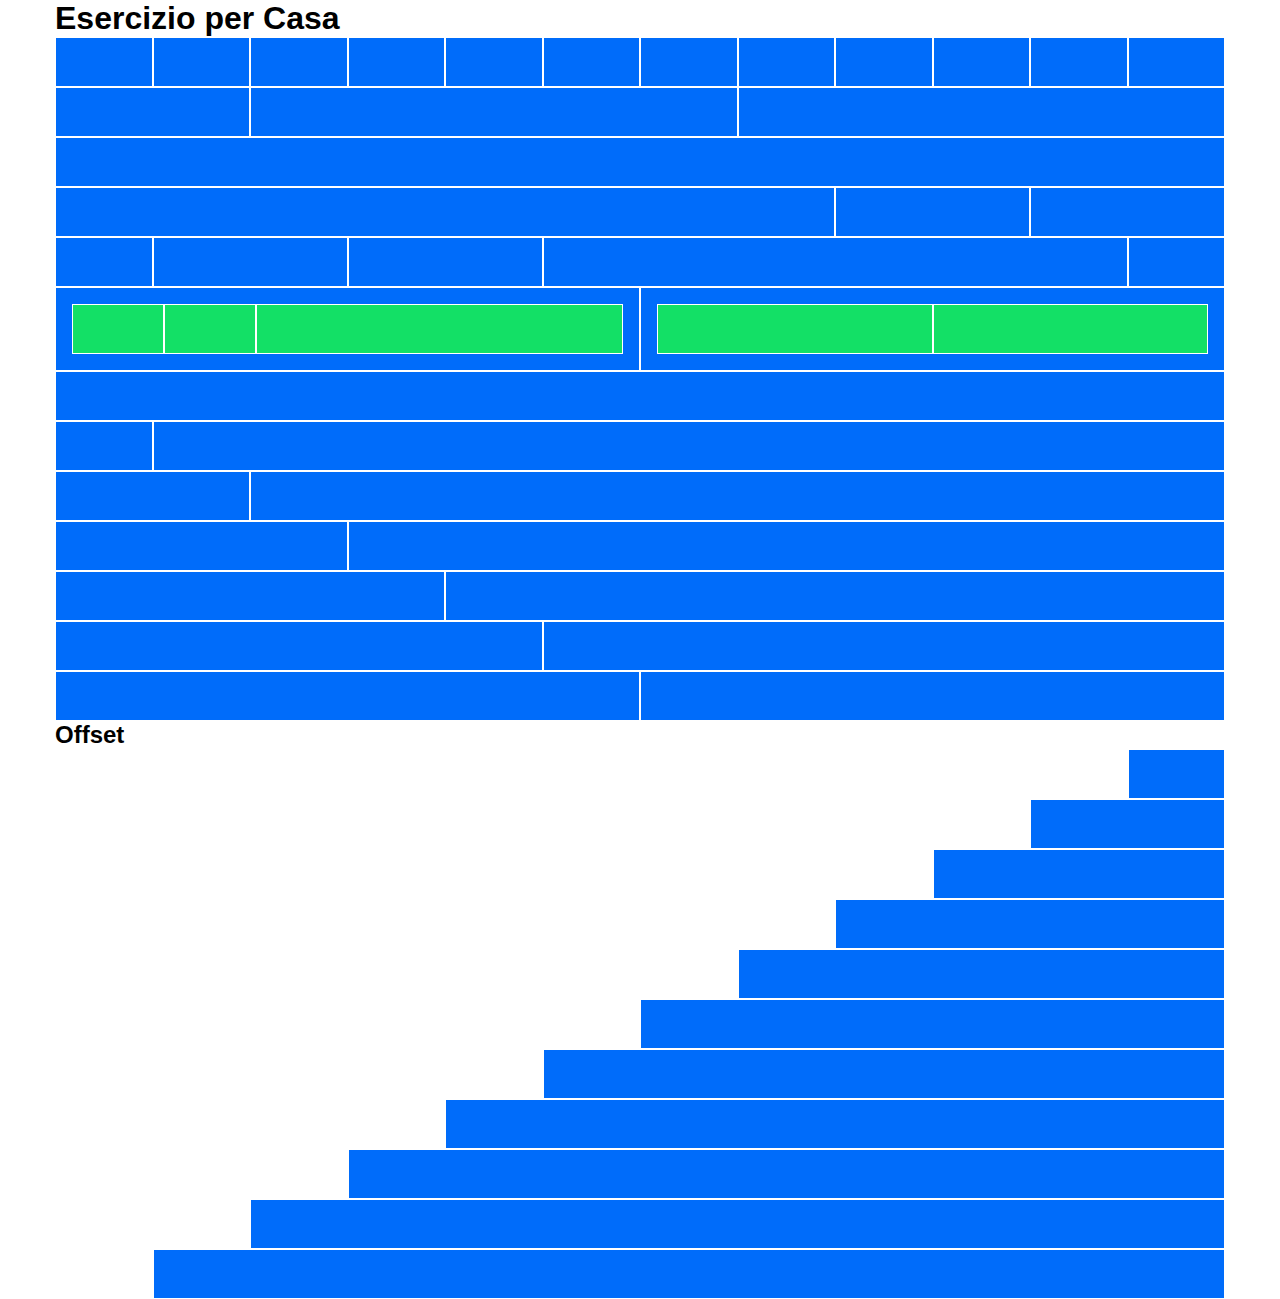
<file: index.html>
<!DOCTYPE html>
<html lang="en">
  <head>
    <meta charset="UTF-8" />
    <meta name="viewport" content="width=device-width, initial-scale=1.0" />
    <title>Document</title>
    <link
      rel="stylesheet"
      href="https://cdnjs.cloudflare.com/ajax/libs/font-awesome/6.2.0/css/all.min.css"
      integrity="sha512-xh6O/CkQoPOWDdYTDqeRdPCVd1SpvCA9XXcUnZS2FmJNp1coAFzvtCN9BmamE+4aHK8yyUHUSCcJHgXloTyT2A=="
      crossorigin="anonymous"
      referrerpolicy="no-referrer"
    />
    <link rel="stylesheet" href="css/12bool.css" />
    <link rel="stylesheet" href="css/style.css" />
  </head>
  <body>
    <div class="container">
      <h1>Esercizio per Casa</h1>
      <!-- ! Col-1 -->
      <div class="row">
        <div class="col-1"></div>
        <div class="col-1"></div>
        <div class="col-1"></div>
        <div class="col-1"></div>
        <div class="col-1"></div>
        <div class="col-1"></div>
        <div class="col-1"></div>
        <div class="col-1"></div>
        <div class="col-1"></div>
        <div class="col-1"></div>
        <div class="col-1"></div>
        <div class="col-1"></div>
      </div>
      <!-- ! Col-2 Col-5*2 -->
      <div class="row">
        <div class="col-2"></div>
        <div class="col-5"></div>
        <div class="col-5"></div>
      </div>
      <!-- ! Col-12 -->
      <div class="row">
        <div class="col-12"></div>
      </div>
      <!-- ! Col-8 Col-2*2 -->
      <div class="row">
        <div class="col-8"></div>
        <div class="col-2"></div>
        <div class="col-2"></div>
      </div>
      <div class="row">
        <!-- ! Col-1*2 Col2*2 Col-6 -->
        <div class="col-1"></div>
        <div class="col-2"></div>
        <div class="col-2"></div>
        <div class="col-6"></div>
        <div class="col-1"></div>
      </div>
      <div class="row">
        <!-- ! Col-6 ( Col-2*2 Col-8) Col-6 (Col-6*2) -->
        <div class="col-6">
          <div class="row padding">
            <div class="col-2 green"></div>
            <div class="col-2 green"></div>
            <div class="col-8 green"></div>
          </div>
        </div>
        <div class="col-6 padding">
          <div class="row">
            <div class="col-6 green"></div>
            <div class="col-6 green"></div>
          </div>
        </div>
      </div>
      <div class="row">
        <!-- ! Col-12 -->
        <div class="col-12"></div>
      </div>
      <div class="row">
        <!-- ! Col-1 Col-11 -->
        <div class="col-1"></div>
        <div class="col-11"></div>
      </div>
      <div class="row">
        <!-- ! Col-2 Col-10 -->
        <div class="col-2"></div>
        <div class="col-10"></div>
      </div>
      <div class="row">
        <!-- ! Col-3 Col-9 -->
        <div class="col-3"></div>
        <div class="col-9"></div>
      </div>
      <div class="row">
        <!-- ! Col-4 Col-8 -->
        <div class="col-4"></div>
        <div class="col-8"></div>
      </div>
      <div class="row">
        <!-- ! Col-5 Col-7 -->
        <div class="col-5"></div>
        <div class="col-7"></div>
      </div>
      <div class="row">
        <!-- ! Col-6*2 -->
        <div class="col-6"></div>
        <div class="col-6"></div>
      </div>
      <h2>Offset</h2>
      <div class="row">
        <!-- ! Col-1 Offset-11 -->
        <div class="col-1 col-offset-11"></div>
      </div>
      <div class="row">
        <!-- ! Col-2 Offset-10 -->
        <div class="col-2 col-offset-10"></div>
      </div>
      <div class="row">
        <!-- ! Col-3 Offset-9 -->
        <div class="col-3 col-offset-9"></div>
      </div>
      <div class="row">
        <!-- ! Col-4 Offset-8 -->
        <div class="col-4 col-offset-8"></div>
      </div>
      <div class="row">
        <!-- ! Col-5 Offset-7 -->
        <div class="col-5 col-offset-7"></div>
      </div>
      <div class="row">
        <!-- ! Col-6 Offset-6 -->
        <div class="col-6 col-offset-6"></div>
      </div>
      <div class="row">
        <!-- ! Col-7 Offset-5 -->
        <div class="col-7 col-offset-5"></div>
      </div>
      <div class="row">
        <!-- ! Col-8 Offset-4 -->
        <div class="col-8 col-offset-4"></div>
      </div>
      <div class="row">
        <!-- ! Col-9 Offset-3 -->
        <div class="col-9 col-offset-3"></div>
      </div>
      <div class="row">
        <!-- ! Col-10 Offset-2 -->
        <div class="col-10 col-offset-2"></div>
      </div>
      <div class="row">
        <!-- ! Col-11 Offset-1 -->
        <div class="col-11 col-offset-1"></div>
      </div>
    </div>
  </body>
</html>
</file>
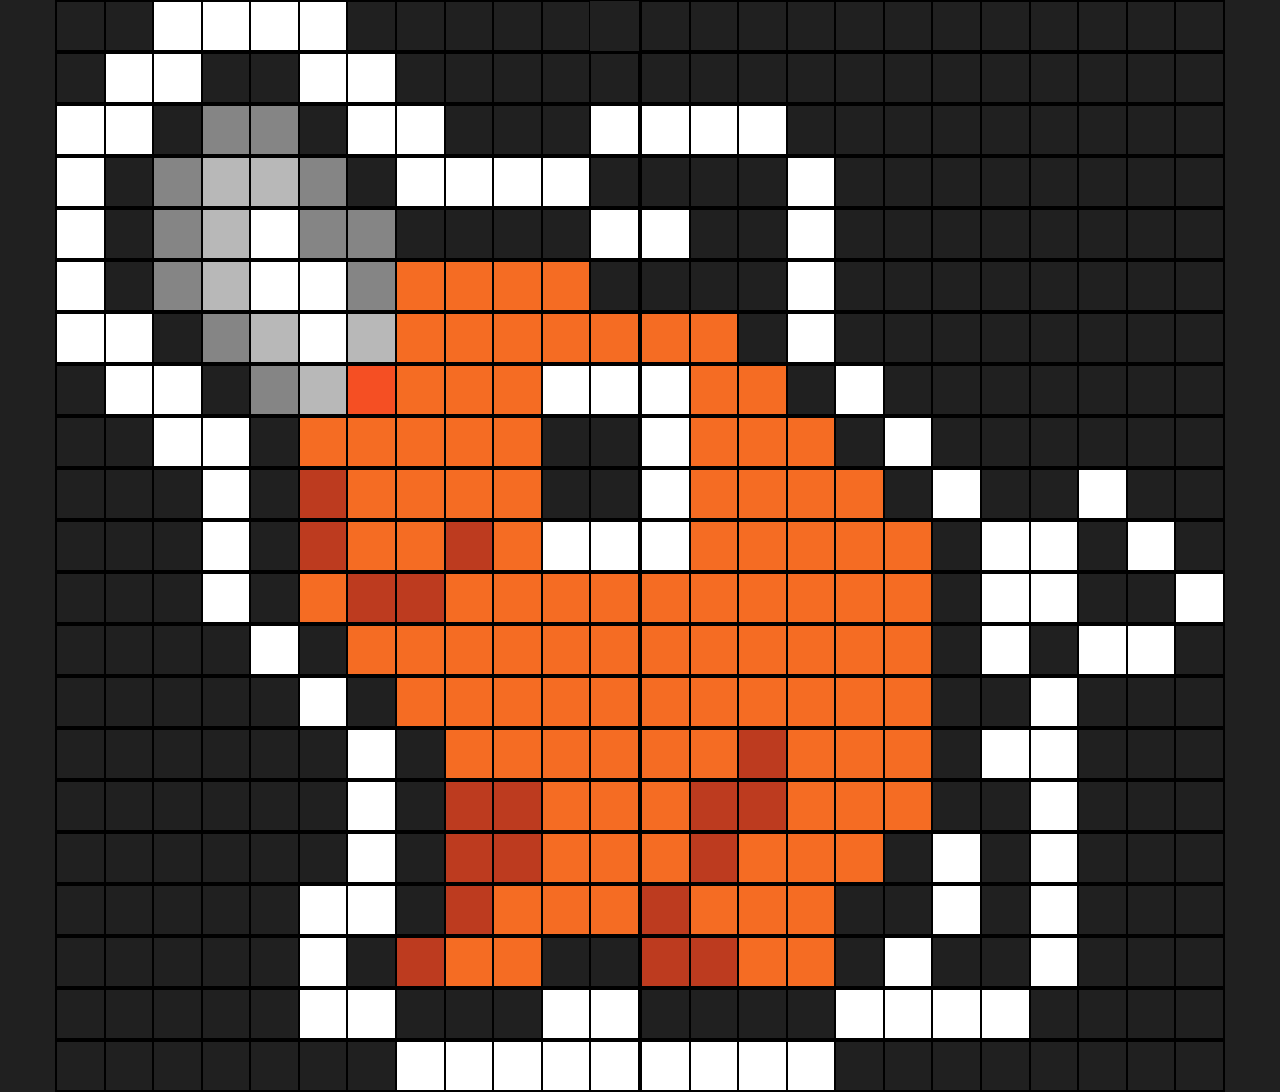
<file: bonus/index.html>
<!DOCTYPE html>
<html lang="en">
  <head>
    <meta charset="UTF-8" />
    <meta name="viewport" content="width=device-width, initial-scale=1.0" />
    <title>Document</title>
    <link
      rel="stylesheet"
      href="https://cdnjs.cloudflare.com/ajax/libs/font-awesome/6.2.0/css/all.min.css"
      integrity="sha512-xh6O/CkQoPOWDdYTDqeRdPCVd1SpvCA9XXcUnZS2FmJNp1coAFzvtCN9BmamE+4aHK8yyUHUSCcJHgXloTyT2A=="
      crossorigin="anonymous"
      referrerpolicy="no-referrer"
    />
    <link rel="stylesheet" href="12bool.css" />
    <link rel="stylesheet" href="style.css" />
  </head>
  <body>
    <div class="container">
      <div class="row">
        <div class="col-6">
          <div class="row">
            <div class="col-1"></div>
            <div class="col-1"></div>
            <div class="col-1 white"></div>
            <div class="col-1 white"></div>
            <div class="col-1 white"></div>
            <div class="col-1 white"></div>
            <div class="col-1"></div>
            <div class="col-1"></div>
            <div class="col-1"></div>
            <div class="col-1"></div>
            <div class="col-1"></div>
          </div>
        </div>
        <div class="col-6">
          <div class="row">
            <div class="col-1"></div>
            <div class="col-1"></div>
            <div class="col-1"></div>
            <div class="col-1"></div>
            <div class="col-1"></div>
            <div class="col-1"></div>
            <div class="col-1"></div>
            <div class="col-1"></div>
            <div class="col-1"></div>
            <div class="col-1"></div>
            <div class="col-1"></div>
            <div class="col-1"></div>
          </div>
        </div>
        <div class="col-6">
          <div class="row">
            <div class="col-1"></div>
            <div class="col-1 white"></div>
            <div class="col-1 white"></div>
            <div class="col-1"></div>
            <div class="col-1"></div>
            <div class="col-1 white"></div>
            <div class="col-1 white"></div>
            <div class="col-1"></div>
            <div class="col-1"></div>
            <div class="col-1"></div>
            <div class="col-1"></div>
            <div class="col-1"></div>
          </div>
        </div>
        <div class="col-6">
          <div class="row">
            <div class="col-1 w"></div>
            <div class="col-1"></div>
            <div class="col-1"></div>
            <div class="col-1"></div>
            <div class="col-1"></div>
            <div class="col-1"></div>
            <div class="col-1"></div>
            <div class="col-1"></div>
            <div class="col-1"></div>
            <div class="col-1"></div>
            <div class="col-1"></div>
            <div class="col-1"></div>
          </div>
        </div>
        <div class="col-6">
          <div class="row">
            <div class="col-1 white"></div>
            <div class="col-1 white"></div>
            <div class="col-1"></div>
            <div class="col-1 grey"></div>
            <div class="col-1 grey"></div>
            <div class="col-1"></div>
            <div class="col-1 white"></div>
            <div class="col-1 white"></div>
            <div class="col-1"></div>
            <div class="col-1"></div>
            <div class="col-1"></div>
            <div class="col-1 white"></div>
          </div>
        </div>
        <div class="col-6">
          <div class="row">
            <div class="col-1 white"></div>
            <div class="col-1 white"></div>
            <div class="col-1 white"></div>
            <div class="col-1"></div>
            <div class="col-1"></div>
            <div class="col-1"></div>
            <div class="col-1"></div>
            <div class="col-1"></div>
            <div class="col-1"></div>
            <div class="col-1"></div>
            <div class="col-1"></div>
            <div class="col-1"></div>
          </div>
        </div>
        <div class="col-6">
          <div class="row">
            <div class="col-1 white"></div>
            <div class="col-1"></div>
            <div class="col-1 grey"></div>
            <div class="col-1 light-grey"></div>
            <div class="col-1 light-grey"></div>
            <div class="col-1 grey"></div>
            <div class="col-1"></div>
            <div class="col-1 white"></div>
            <div class="col-1 white"></div>
            <div class="col-1 white"></div>
            <div class="col-1 white"></div>
            <div class="col-1"></div>
          </div>
        </div>
        <div class="col-6">
          <div class="row">
            <div class="col-1"></div>
            <div class="col-1"></div>
            <div class="col-1"></div>
            <div class="col-1 white"></div>
            <div class="col-1"></div>
            <div class="col-1"></div>
            <div class="col-1"></div>
            <div class="col-1"></div>
            <div class="col-1"></div>
            <div class="col-1"></div>
            <div class="col-1"></div>
            <div class="col-1"></div>
          </div>
        </div>
        <div class="col-6">
          <div class="row">
            <div class="col-1 white"></div>
            <div class="col-1"></div>
            <div class="col-1 grey"></div>
            <div class="col-1 light-grey"></div>
            <div class="col-1 white"></div>
            <div class="col-1 grey"></div>
            <div class="col-1 grey"></div>
            <div class="col-1"></div>
            <div class="col-1"></div>
            <div class="col-1"></div>
            <div class="col-1"></div>
            <div class="col-1 white"></div>
          </div>
        </div>
        <div class="col-6">
          <div class="row">
            <div class="col-1 white"></div>
            <div class="col-1"></div>
            <div class="col-1"></div>
            <div class="col-1 white"></div>
            <div class="col-1"></div>
            <div class="col-1"></div>
            <div class="col-1"></div>
            <div class="col-1"></div>
            <div class="col-1"></div>
            <div class="col-1"></div>
            <div class="col-1"></div>
            <div class="col-1"></div>
          </div>
        </div>
        <div class="col-6">
          <div class="row">
            <div class="col-1 white"></div>
            <div class="col-1"></div>
            <div class="col-1 grey"></div>
            <div class="col-1 light-grey"></div>
            <div class="col-1 white"></div>
            <div class="col-1 white"></div>
            <div class="col-1 grey"></div>
            <div class="col-1 orange"></div>
            <div class="col-1 orange"></div>
            <div class="col-1 orange"></div>
            <div class="col-1 orange"></div>
            <div class="col-1"></div>
          </div>
        </div>
        <div class="col-6">
          <div class="row">
            <div class="col-1"></div>
            <div class="col-1"></div>
            <div class="col-1"></div>
            <div class="col-1 white"></div>
            <div class="col-1"></div>
            <div class="col-1"></div>
            <div class="col-1"></div>
            <div class="col-1"></div>
            <div class="col-1"></div>
            <div class="col-1"></div>
            <div class="col-1"></div>
            <div class="col-1"></div>
          </div>
        </div>
        <div class="col-6">
          <div class="row">
            <div class="col-1 white"></div>
            <div class="col-1 white"></div>
            <div class="col-1"></div>
            <div class="col-1 grey"></div>
            <div class="col-1 light-grey"></div>
            <div class="col-1 white"></div>
            <div class="col-1 light-grey"></div>
            <div class="col-1 orange"></div>
            <div class="col-1 orange"></div>
            <div class="col-1 orange"></div>
            <div class="col-1 orange"></div>
            <div class="col-1 orange"></div>
          </div>
        </div>
        <div class="col-6">
          <div class="row">
            <div class="col-1 orange"></div>
            <div class="col-1 orange"></div>
            <div class="col-1"></div>
            <div class="col-1 white"></div>
            <div class="col-1"></div>
            <div class="col-1"></div>
            <div class="col-1"></div>
            <div class="col-1"></div>
            <div class="col-1"></div>
            <div class="col-1"></div>
            <div class="col-1"></div>
            <div class="col-1"></div>
          </div>
        </div>
        <div class="col-6">
          <div class="row">
            <div class="col-1"></div>
            <div class="col-1 white"></div>
            <div class="col-1 white"></div>
            <div class="col-1"></div>
            <div class="col-1 grey"></div>
            <div class="col-1 light-grey"></div>
            <div class="col-1 dark-orange"></div>
            <div class="col-1 orange"></div>
            <div class="col-1 orange"></div>
            <div class="col-1 orange"></div>
            <div class="col-1 white"></div>
            <div class="col-1 white"></div>
          </div>
        </div>
        <div class="col-6">
          <div class="row">
            <div class="col-1 white"></div>
            <div class="col-1 orange"></div>
            <div class="col-1 orange"></div>
            <div class="col-1"></div>
            <div class="col-1 white"></div>
            <div class="col-1"></div>
            <div class="col-1"></div>
            <div class="col-1"></div>
            <div class="col-1"></div>
            <div class="col-1"></div>
            <div class="col-1"></div>
            <div class="col-1"></div>
          </div>
        </div>
        <div class="col-6">
          <div class="row">
            <div class="col-1"></div>
            <div class="col-1"></div>
            <div class="col-1 white"></div>
            <div class="col-1 white"></div>
            <div class="col-1"></div>
            <div class="col-1 orange"></div>
            <div class="col-1 orange"></div>
            <div class="col-1 orange"></div>
            <div class="col-1 orange"></div>
            <div class="col-1 orange"></div>
            <div class="col-1"></div>
            <div class="col-1"></div>
          </div>
        </div>
        <div class="col-6">
          <div class="row">
            <div class="col-1 white"></div>
            <div class="col-1 orange"></div>
            <div class="col-1 orange"></div>
            <div class="col-1 orange"></div>
            <div class="col-1"></div>
            <div class="col-1 white"></div>
            <div class="col-1"></div>
            <div class="col-1"></div>
            <div class="col-1"></div>
            <div class="col-1"></div>
            <div class="col-1"></div>
            <div class="col-1"></div>
          </div>
        </div>
        <div class="col-6">
          <div class="row">
            <div class="col-1"></div>
            <div class="col-1"></div>
            <div class="col-1"></div>
            <div class="col-1 white"></div>
            <div class="col-1"></div>
            <div class="col-1 brown"></div>
            <div class="col-1 orange"></div>
            <div class="col-1 orange"></div>
            <div class="col-1 orange"></div>
            <div class="col-1 orange"></div>
            <div class="col-1"></div>
            <div class="col-1"></div>
          </div>
        </div>
        <div class="col-6">
          <div class="row">
            <div class="col-1 white"></div>
            <div class="col-1 orange"></div>
            <div class="col-1 orange"></div>
            <div class="col-1 orange"></div>
            <div class="col-1 orange"></div>
            <div class="col-1"></div>
            <div class="col-1 white"></div>
            <div class="col-1"></div>
            <div class="col-1"></div>
            <div class="col-1 white"></div>
            <div class="col-1"></div>
            <div class="col-1"></div>
          </div>
        </div>
        <div class="col-6">
          <div class="row">
            <div class="col-1"></div>
            <div class="col-1"></div>
            <div class="col-1"></div>
            <div class="col-1 white"></div>
            <div class="col-1"></div>
            <div class="col-1 brown"></div>
            <div class="col-1 orange"></div>
            <div class="col-1 orange"></div>
            <div class="col-1 brown"></div>
            <div class="col-1 orange"></div>
            <div class="col-1 white"></div>
            <div class="col-1 white"></div>
          </div>
        </div>
        <div class="col-6">
          <div class="row">
            <div class="col-1 white"></div>
            <div class="col-1 orange"></div>
            <div class="col-1 orange"></div>
            <div class="col-1 orange"></div>
            <div class="col-1 orange"></div>
            <div class="col-1 orange"></div>
            <div class="col-1"></div>
            <div class="col-1 white"></div>
            <div class="col-1 white"></div>
            <div class="col-1"></div>
            <div class="col-1 white"></div>
            <div class="col-1"></div>
          </div>
        </div>
        <div class="col-6">
          <div class="row">
            <div class="col-1"></div>
            <div class="col-1"></div>
            <div class="col-1"></div>
            <div class="col-1 white"></div>
            <div class="col-1"></div>
            <div class="col-1 orange"></div>
            <div class="col-1 brown"></div>
            <div class="col-1 brown"></div>
            <div class="col-1 orange"></div>
            <div class="col-1 orange"></div>
            <div class="col-1 orange"></div>
            <div class="col-1 orange"></div>
          </div>
        </div>
        <div class="col-6">
          <div class="row">
            <div class="col-1 orange"></div>
            <div class="col-1 orange"></div>
            <div class="col-1 orange"></div>
            <div class="col-1 orange"></div>
            <div class="col-1 orange"></div>
            <div class="col-1 orange"></div>
            <div class="col-1"></div>
            <div class="col-1 white"></div>
            <div class="col-1 white"></div>
            <div class="col-1"></div>
            <div class="col-1"></div>
            <div class="col-1 white"></div>
          </div>
        </div>
        <div class="col-6">
          <div class="row">
            <div class="col-1"></div>
            <div class="col-1"></div>
            <div class="col-1"></div>
            <div class="col-1"></div>
            <div class="col-1 white"></div>
            <div class="col-1"></div>
            <div class="col-1 orange"></div>
            <div class="col-1 orange"></div>
            <div class="col-1 orange"></div>
            <div class="col-1 orange"></div>
            <div class="col-1 orange"></div>
            <div class="col-1 orange"></div>
          </div>
        </div>
        <div class="col-6">
          <div class="row">
            <div class="col-1 orange"></div>
            <div class="col-1 orange"></div>
            <div class="col-1 orange"></div>
            <div class="col-1 orange"></div>
            <div class="col-1 orange"></div>
            <div class="col-1 orange"></div>
            <div class="col-1"></div>
            <div class="col-1 white"></div>
            <div class="col-1"></div>
            <div class="col-1 white"></div>
            <div class="col-1 white"></div>
            <div class="col-1"></div>
          </div>
        </div>
        <div class="col-6">
          <div class="row">
            <div class="col-1"></div>
            <div class="col-1"></div>
            <div class="col-1"></div>
            <div class="col-1 w"></div>
            <div class="col-1"></div>
            <div class="col-1 white"></div>
            <div class="col-1"></div>
            <div class="col-1 orange"></div>
            <div class="col-1 orange"></div>
            <div class="col-1 orange"></div>
            <div class="col-1 orange"></div>
            <div class="col-1 orange"></div>
          </div>
        </div>
        <div class="col-6">
          <div class="row">
            <div class="col-1 orange"></div>
            <div class="col-1 orange"></div>
            <div class="col-1 orange"></div>
            <div class="col-1 orange"></div>
            <div class="col-1 orange"></div>
            <div class="col-1 orange"></div>
            <div class="col-1"></div>
            <div class="col-1"></div>
            <div class="col-1 white"></div>
            <div class="col-1"></div>
            <div class="col-1"></div>
            <div class="col-1"></div>
          </div>
        </div>
        <div class="col-6">
          <div class="row">
            <div class="col-1"></div>
            <div class="col-1"></div>
            <div class="col-1"></div>
            <div class="col-1"></div>
            <div class="col-1"></div>
            <div class="col-1"></div>
            <div class="col-1 white"></div>
            <div class="col-1"></div>
            <div class="col-1 orange"></div>
            <div class="col-1 orange"></div>
            <div class="col-1 orange"></div>
            <div class="col-1 orange"></div>
          </div>
        </div>
        <div class="col-6">
          <div class="row">
            <div class="col-1 orange"></div>
            <div class="col-1 orange"></div>
            <div class="col-1 brown"></div>
            <div class="col-1 orange"></div>
            <div class="col-1 orange"></div>
            <div class="col-1 orange"></div>
            <div class="col-1"></div>
            <div class="col-1 white"></div>
            <div class="col-1 white"></div>
            <div class="col-1"></div>
            <div class="col-1"></div>
            <div class="col-1"></div>
          </div>
        </div>
        <div class="col-6">
          <div class="row">
            <div class="col-1"></div>
            <div class="col-1"></div>
            <div class="col-1"></div>
            <div class="col-1"></div>
            <div class="col-1"></div>
            <div class="col-1"></div>
            <div class="col-1 white"></div>
            <div class="col-1"></div>
            <div class="col-1 brown"></div>
            <div class="col-1 brown"></div>
            <div class="col-1 orange"></div>
            <div class="col-1 orange"></div>
          </div>
        </div>
        <div class="col-6">
          <div class="row">
            <div class="col-1 orange"></div>
            <div class="col-1 brown"></div>
            <div class="col-1 brown"></div>
            <div class="col-1 orange"></div>
            <div class="col-1 orange"></div>
            <div class="col-1 orange"></div>
            <div class="col-1"></div>
            <div class="col-1"></div>
            <div class="col-1 white"></div>
            <div class="col-1"></div>
            <div class="col-1"></div>
            <div class="col-1"></div>
          </div>
        </div>
        <div class="col-6">
          <div class="row">
            <div class="col-1"></div>
            <div class="col-1"></div>
            <div class="col-1"></div>
            <div class="col-1"></div>
            <div class="col-1"></div>
            <div class="col-1"></div>
            <div class="col-1 white"></div>
            <div class="col-1"></div>
            <div class="col-1 brown"></div>
            <div class="col-1 brown"></div>
            <div class="col-1 orange"></div>
            <div class="col-1 orange"></div>
          </div>
        </div>
        <div class="col-6">
          <div class="row">
            <div class="col-1 orange"></div>
            <div class="col-1 brown"></div>
            <div class="col-1 orange"></div>
            <div class="col-1 orange"></div>
            <div class="col-1 orange"></div>
            <div class="col-1"></div>
            <div class="col-1 white"></div>
            <div class="col-1"></div>
            <div class="col-1 white"></div>
            <div class="col-1"></div>
            <div class="col-1"></div>
            <div class="col-1"></div>
          </div>
        </div>
        <div class="col-6">
          <div class="row">
            <div class="col-1"></div>
            <div class="col-1"></div>
            <div class="col-1"></div>
            <div class="col-1"></div>
            <div class="col-1"></div>
            <div class="col-1 white"></div>
            <div class="col-1 white"></div>
            <div class="col-1"></div>
            <div class="col-1 brown"></div>
            <div class="col-1 orange"></div>
            <div class="col-1 orange"></div>
            <div class="col-1 orange"></div>
          </div>
        </div>
        <div class="col-6">
          <div class="row">
            <div class="col-1 brown"></div>
            <div class="col-1 orange"></div>
            <div class="col-1 orange"></div>
            <div class="col-1 orange"></div>
            <div class="col-1"></div>
            <div class="col-1"></div>
            <div class="col-1 white"></div>
            <div class="col-1"></div>
            <div class="col-1 white"></div>
            <div class="col-1"></div>
            <div class="col-1"></div>
            <div class="col-1"></div>
          </div>
        </div>
        <div class="col-6">
          <div class="row">
            <div class="col-1"></div>
            <div class="col-1"></div>
            <div class="col-1"></div>
            <div class="col-1"></div>
            <div class="col-1"></div>
            <div class="col-1 white"></div>
            <div class="col-1"></div>
            <div class="col-1 brown"></div>
            <div class="col-1 orange"></div>
            <div class="col-1 orange"></div>
            <div class="col-1"></div>
            <div class="col-1"></div>
          </div>
        </div>
        <div class="col-6">
          <div class="row">
            <div class="col-1 brown"></div>
            <div class="col-1 brown"></div>
            <div class="col-1 orange"></div>
            <div class="col-1 orange"></div>
            <div class="col-1"></div>
            <div class="col-1 white"></div>
            <div class="col-1"></div>
            <div class="col-1"></div>
            <div class="col-1 white"></div>
            <div class="col-1"></div>
            <div class="col-1"></div>
            <div class="col-1"></div>
          </div>
        </div>
        <div class="col-6">
          <div class="row">
            <div class="col-1"></div>
            <div class="col-1"></div>
            <div class="col-1"></div>
            <div class="col-1"></div>
            <div class="col-1"></div>
            <div class="col-1 white"></div>
            <div class="col-1 white"></div>
            <div class="col-1"></div>
            <div class="col-1"></div>
            <div class="col-1"></div>
            <div class="col-1 white"></div>
            <div class="col-1 white"></div>
          </div>
        </div>
        <div class="col-6">
          <div class="row">
            <div class="col-1"></div>
            <div class="col-1"></div>
            <div class="col-1"></div>
            <div class="col-1"></div>
            <div class="col-1 white"></div>
            <div class="col-1 white"></div>
            <div class="col-1 white"></div>
            <div class="col-1 white"></div>
            <div class="col-1"></div>
            <div class="col-1"></div>
            <div class="col-1"></div>
            <div class="col-1"></div>
          </div>
        </div>
        <div class="col-6">
          <div class="row">
            <div class="col-1"></div>
            <div class="col-1"></div>
            <div class="col-1"></div>
            <div class="col-1"></div>
            <div class="col-1"></div>
            <div class="col-1"></div>
            <div class="col-1"></div>
            <div class="col-1 white"></div>
            <div class="col-1 white"></div>
            <div class="col-1 white"></div>
            <div class="col-1 white"></div>
            <div class="col-1 white"></div>
          </div>
        </div>
        <div class="col-6">
          <div class="row">
            <div class="col-1 white"></div>
            <div class="col-1 white"></div>
            <div class="col-1 white"></div>
            <div class="col-1 white"></div>
            <div class="col-1"></div>
            <div class="col-1"></div>
            <div class="col-1"></div>
            <div class="col-1"></div>
            <div class="col-1"></div>
            <div class="col-1"></div>
            <div class="col-1"></div>
            <div class="col-1"></div>
          </div>
        </div>
      </div>
    </div>
  </body>
</html>
</file>
<file: css/12bool.css>
.container {
    max-width: 1170px;
    margin: 0 auto;
}

.row {
    display: flex;
    flex-direction: row;
    flex-wrap: wrap;
}

[class*="col-"] {
    flex: 0 0 auto;
    background-color: rgb(0, 108, 250);
    min-height: 50px;
    border: 1px solid white;
}

.col {
    flex-grow: 1;
    flex-basis: 0;
    max-width: 100%;
}

/* COL */
.col-1 {
    flex-basis: calc((100% / 12) * 1);
    max-width: calc((100% / 12) * 1)
}

.col-2 {
    flex-basis: calc((100% / 12) * 2);
    max-width: calc((100% / 12) * 2)
}

.col-3 {
    flex-basis: calc((100% / 12) * 3);
    max-width: calc((100% / 12) * 3)
}

.col-4 {
    flex-basis: calc((100% / 12) * 4);
    max-width: calc((100% / 12) * 4)
}

.col-5 {
    flex-basis: calc((100% / 12) * 5);
    max-width: calc((100% / 12) * 5)
}

.col-6 {
    flex-basis: calc((100% / 12) * 6);
    max-width: calc((100% / 12) * 6)
}

.col-8 {
    flex-basis: calc((100% / 12) * 8);
    max-width: calc((100% / 12) * 8)
}

.col-7 {
    flex-basis: calc((100% / 12) * 7);
    max-width: calc((100% / 12) * 7)
}

.col-9 {
    flex-basis: calc((100% / 12) * 9);
    max-width: calc((100% / 12) * 9)
}

.col-10 {
    flex-basis: calc((100% / 12) * 10);
    max-width: calc((100% / 12) * 10)
}

.col-11 {
    flex-basis: calc((100% / 12) * 11);
    max-width: calc((100% / 12) * 11)
}

.col-12 {
    flex-basis: calc((100% / 12) * 12);
    max-width: calc((100% / 12) * 12)
}

/* OFFSET */
.col-offset-1 {
    margin-left: calc((100% / 12) * 1);
}

.col-offset-2 {
    margin-left: calc((100% / 12) * 2);
}

.col-offset-3 {
    margin-left: calc((100% / 12) * 3);
}

.col-offset-4 {
    margin-left: calc((100% / 12) * 4);
}

.col-offset-5 {
    margin-left: calc((100% / 12) * 5);
}

.col-offset-6 {
    margin-left: calc((100% / 12) * 6);
}

.col-offset-7 {
    margin-left: calc((100% / 12) * 7);
}

.col-offset-8 {
    margin-left: calc((100% / 12) * 8);
}

.col-offset-9 {
    margin-left: calc((100% / 12) * 9);
}

.col-offset-10 {
    margin-left: calc((100% / 12) * 10);
}

.col-offset-11 {
    margin-left: calc((100% / 12) * 11);
}

.col-offset-12 {
    margin-left: calc((100% / 12) * 12);
}
</file>
<file: css/style.css>
* {
    padding: 0;
    margin: 0;
    box-sizing: border-box;
}

body {
    font-family: Arial, Helvetica, sans-serif;
}

.green {
    background-color: rgb(19, 224, 102);
}

.padding {
    padding: 1rem;
}
</file>
<file: bonus/12bool.css>
.container {
    max-width: 1170px;
    margin: 0 auto;
}

.row {
    display: flex;
    flex-direction: row;
    flex-wrap: wrap;
}

[class*="col"] {
    flex: 0 0 auto;
    min-height: 50px;
    border: 1px solid white;
}

[class*="col-"] {
    flex: 0 0 auto;
    min-height: 50px;
    border: 1px solid black;
}

.col {
    flex-grow: 1;
    flex-basis: 0;
    max-width: 100%;
}

/* COL */
.col-1 {
    flex-basis: calc((100% / 12) * 1);
    max-width: calc((100% / 12) * 1)
}

.col-2 {
    flex-basis: calc((100% / 12) * 2);
    max-width: calc((100% / 12) * 2)
}

.col-3 {
    flex-basis: calc((100% / 12) * 3);
    max-width: calc((100% / 12) * 3)
}

.col-4 {
    flex-basis: calc((100% / 12) * 4);
    max-width: calc((100% / 12) * 4)
}

.col-5 {
    flex-basis: calc((100% / 12) * 5);
    max-width: calc((100% / 12) * 5)
}

.col-6 {
    flex-basis: calc((100% / 12) * 6);
    max-width: calc((100% / 12) * 6)
}

.col-8 {
    flex-basis: calc((100% / 12) * 8);
    max-width: calc((100% / 12) * 8)
}

.col-7 {
    flex-basis: calc((100% / 12) * 7);
    max-width: calc((100% / 12) * 7)
}

.col-9 {
    flex-basis: calc((100% / 12) * 9);
    max-width: calc((100% / 12) * 9)
}

.col-10 {
    flex-basis: calc((100% / 12) * 10);
    max-width: calc((100% / 12) * 10)
}

.col-11 {
    flex-basis: calc((100% / 12) * 11);
    max-width: calc((100% / 12) * 11)
}

.col-12 {
    flex-basis: calc((100% / 12) * 12);
    max-width: calc((100% / 12) * 12)
}

/* OFFSET */
.col-offset-1 {
    margin-left: calc((100% / 12) * 1);
}

.col-offset-2 {
    margin-left: calc((100% / 12) * 2);
}

.col-offset-3 {
    margin-left: calc((100% / 12) * 3);
}

.col-offset-4 {
    margin-left: calc((100% / 12) * 4);
}

.col-offset-5 {
    margin-left: calc((100% / 12) * 5);
}

.col-offset-6 {
    margin-left: calc((100% / 12) * 6);
}

.col-offset-7 {
    margin-left: calc((100% / 12) * 7);
}

.col-offset-8 {
    margin-left: calc((100% / 12) * 8);
}

.col-offset-9 {
    margin-left: calc((100% / 12) * 9);
}

.col-offset-10 {
    margin-left: calc((100% / 12) * 10);
}

.col-offset-11 {
    margin-left: calc((100% / 12) * 11);
}

.col-offset-12 {
    margin-left: calc((100% / 12) * 12);
}
</file>
<file: bonus/style.css>
* {
    padding: 0;
    margin: 0;
    box-sizing: border-box;
}

body {
    background-color: rgb(32, 32, 32);
}

.white {
    background-color: white;
}

.grey {
    background-color: rgb(133, 133, 133);
}

.light-grey {
    background-color: rgb(184, 184, 184);
}

.orange {
    background-color: rgb(245, 108, 35);
}

.dark-orange {
    background-color: rgb(245, 79, 35);
}

.brown {
    background-color: rgb(189, 59, 31);
}
</file>
